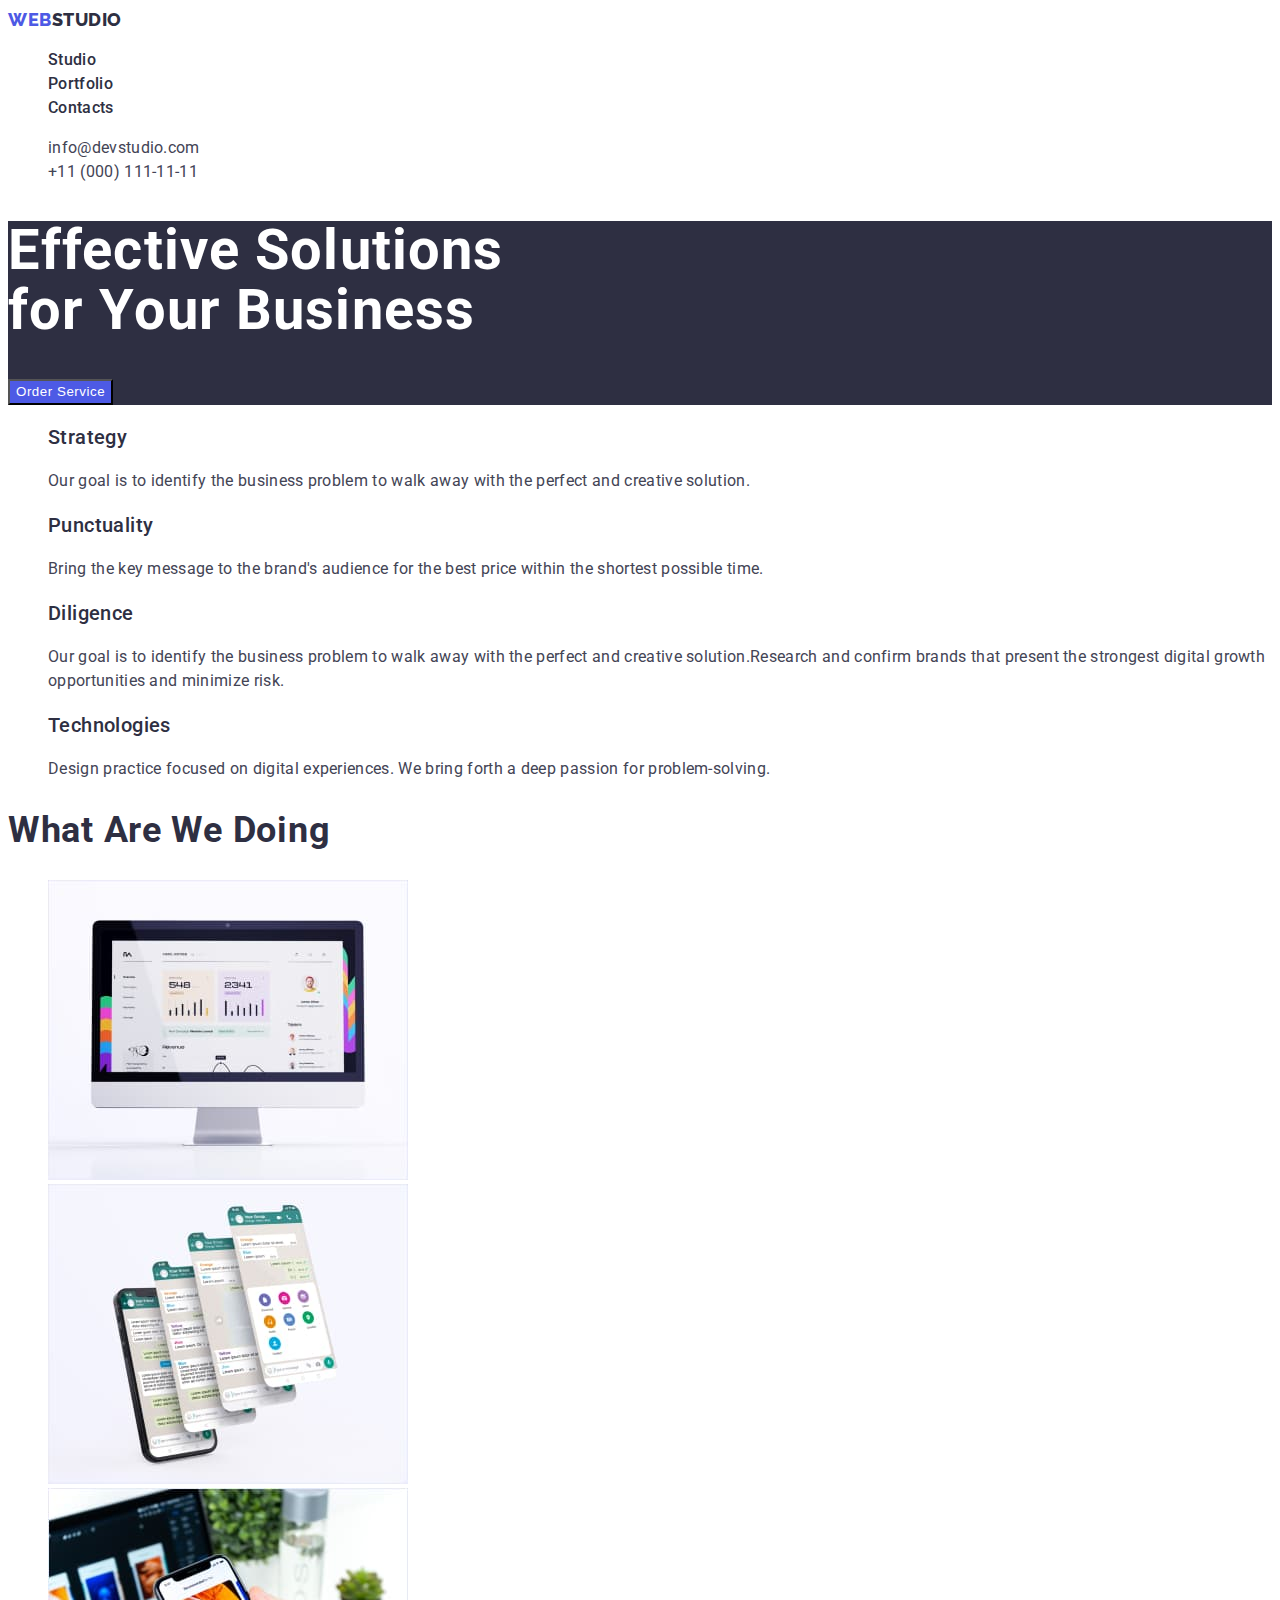
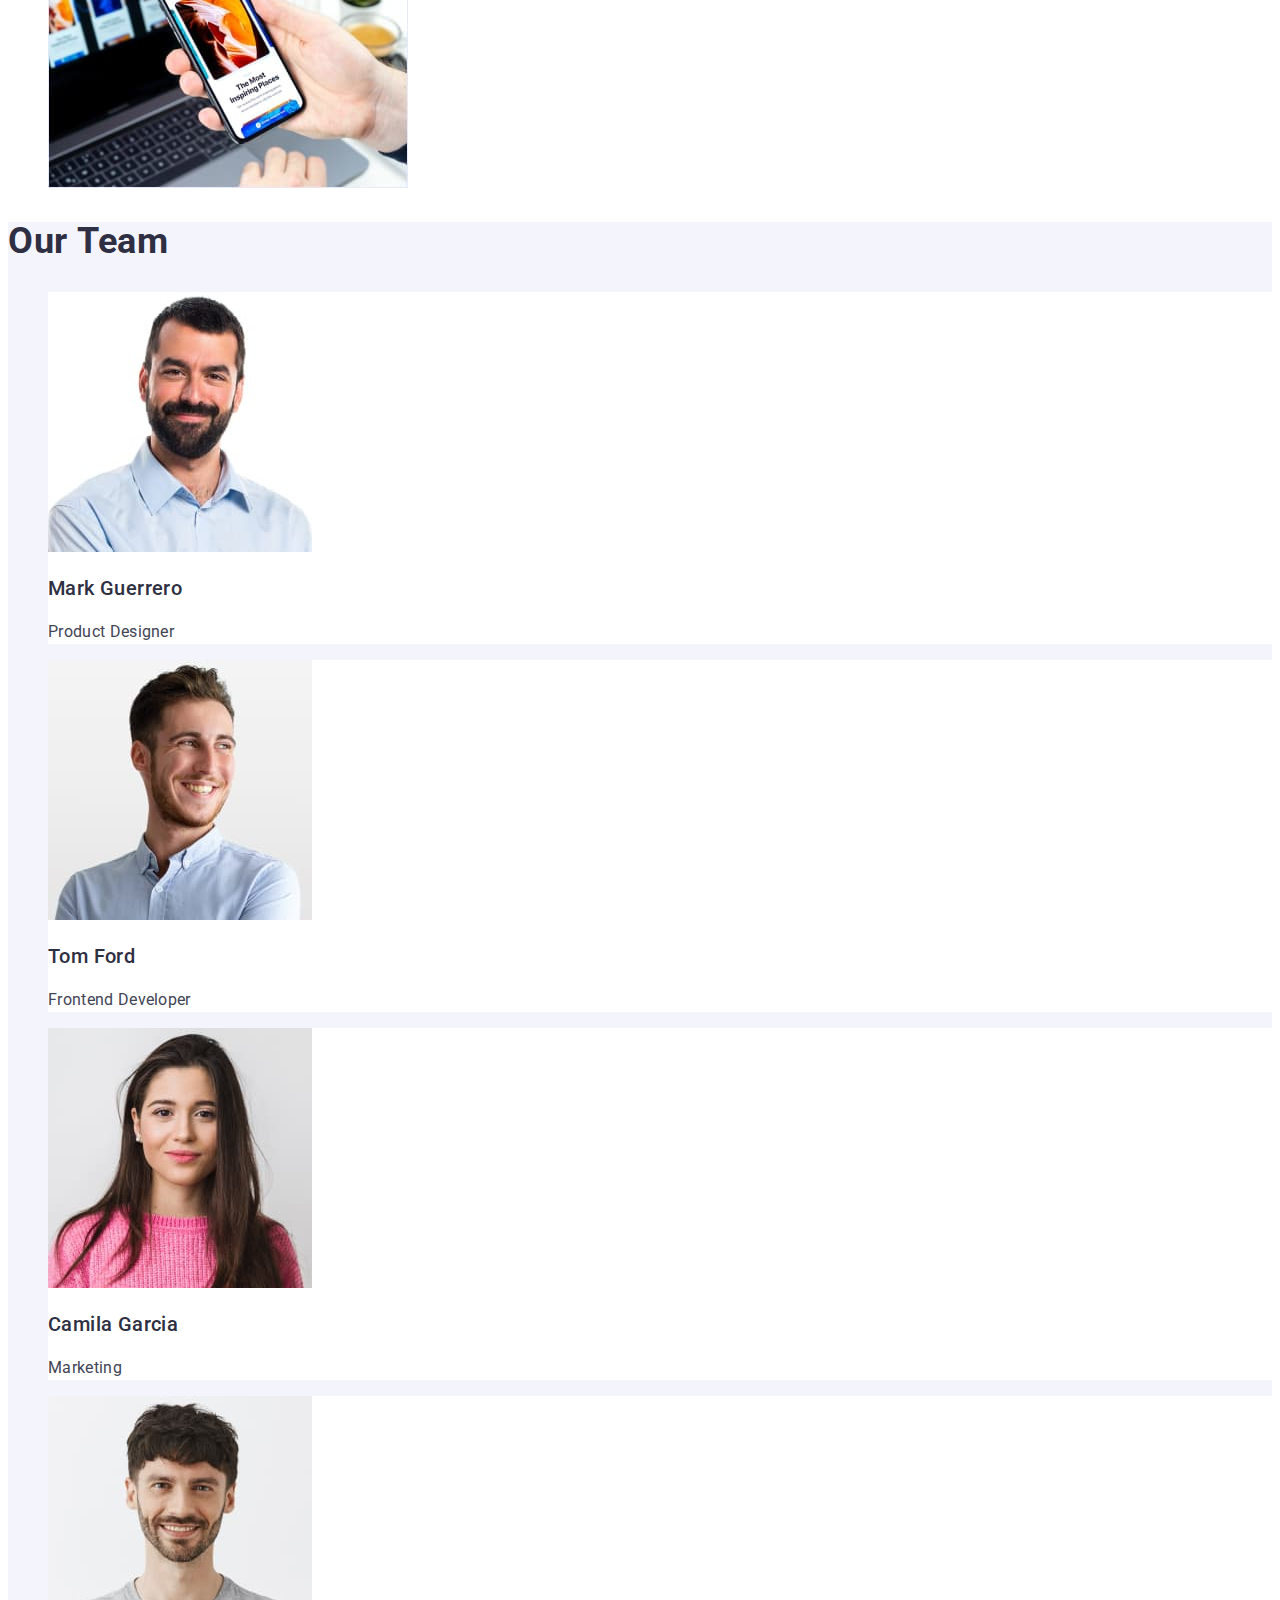
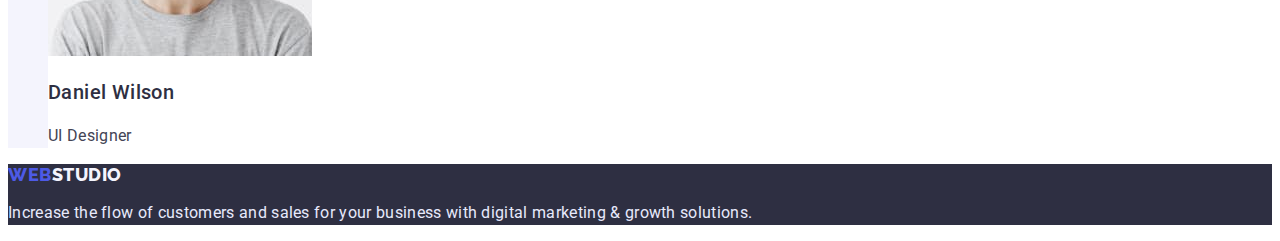
<file: index.html>
<!DOCTYPE html>
<html lang="en">
<head>
    <meta charset="UTF-8">
    <meta http-equiv="X-UA-Compatible" content="IE=edge">
    <meta name="viewport" content="width=device-width, initial-scale=1.0">
    <title>Webstudio</title>
    <link rel="preconnect" href="https://fonts.googleapis.com">
    <link rel="preconnect" href="https://fonts.gstatic.com" crossorigin>
    <link href="https://fonts.googleapis.com/css2?family=Raleway:wght@800&family=Roboto:wght@400;500;700;900&display=swap" rel="stylesheet">
    <link rel="stylesheet" href="./css/styles.css" />
</head>
<body>
    <!-- HEADER -->
    <header class="header">
        <nav class="header-nav">
            <a class="header-logo link" href="./index.html">Web<span class="header-logo-span">Studio</span></a>
            <ul class="menu-list">
                <li class="menu-item list"><a class="menu-link link" href="./index.html">Studio</a></li>
                <li class="menu-item list"><a class="menu-link link" href="./portfolio.html">Portfolio</a></li>
                <li class="menu-item list"><a class="menu-link link" href="">Contacts</a></li>
            </ul>
        </nav>
    <!-- CONTACTS -->
        <ul class="header-contacts">
            <li class="contacts-item list"><a class="contacts-link link" href="mailto:info@devstudio.com">info@devstudio.com</a></li>
            <li class="contacts-item list"><a class="contacts-link link" href="tel:+110001111111">+11 (000) 111-11-11</a></li>            
        </ul>
    </header>
    <main>
    <!-- HERO -->
        <section class="hero">
            <h1 class="hero-title">Effective Solutions<br />for Your Business</h1>
            <button class="hero-btn" type="button">Order Service</button>
        </section>
    <!-- FEATURES -->
        <section class="features">
            <h2 class="title-hidden">Features</h2> 
            <ul class="features-list">
                <li class="features-item list">
                    <h3 class="section-subtitle">Strategy</h3>
                    <p class="section-text">Our goal is to identify the business problem to walk away with the perfect and creative solution. </p>
                </li>
                <li class="features-item list">
                    <h3 class="section-subtitle">Punctuality</h3>
                    <p class="section-text">Bring the key message to the brand's audience for the best price within the shortest possible time.</p>
                </li>
                <li class="features-item list">
                    <h3 class="section-subtitle">Diligence</h3>
                    <p class="section-text">Our goal is to identify the business problem to walk away with the perfect and creative solution.Research and confirm brands that present the strongest digital growth opportunities and minimize risk. </p>
                </li>
                <li class="features-item list">
                    <h3 class="section-subtitle">Technologies</h3>
                    <p class="section-text">Design practice focused on digital experiences. We bring forth a deep passion for problem-solving.</p>
                </li>
            </ul>
        </section>
    <!-- EXAMPLES -->
        <section class="examples">
            <h2 class="section-title">What are we doing</h2>
            <ul class="examples-list">
                <li class="examples-item list"><img src="./images/our-work/monitor.jpg" alt="monitor" width="360" height="300"/></li>
                <li class="examples-item list"><img src="./images/our-work/screens.jpg" alt="screens" width="360" height="300" /></li>
                <li class="examples-item list"><img src="./images/our-work/mobile.jpg" alt="mobile" width="360" height="300" /></li>
            </ul>
        </section>
    <!-- OUR TEAM -->
        <section class="team">
            <h2 class="section-title">Our Team</h2>
            <ul class="team-list">
                <li class="team-item list">
                    <img src="./images/our-team/mark-guerrero.jpg" alt="Mark Guerrero" width="264" height="260" />
                    <h3 class="section-subtitle">Mark Guerrero</h3>
                    <p class="section-text">Product Designer</p>
                </li>
                <li class="team-item list">
                    <img src="./images/our-team/tom-ford.jpg" alt="Tom Ford" width="264" height="260" />
                    <h3 class="section-subtitle">Tom Ford</h3>
                    <p class="section-text">Frontend Developer</p>
                </li>
                <li class="team-item list">
                    <img src="./images/our-team/camila-garcia.jpg" alt="Camila Garcia" width="264" height="260" />
                    <h3 class="section-subtitle">Camila Garcia</h3>
                    <p class="section-text">Marketing</p>
                </li>
                <li class="team-item list">
                    <img src="./images/our-team/daniel-wilson.jpg" alt="Daniel Wilson" width="264" height="260" />
                    <h3 class="section-subtitle">Daniel Wilson</h3>
                    <p class="section-text">UI Designer</p>
                </li>
            </ul>
        </section>
    </main>
    <!-- FOOTER -->
    <footer class="footer">
        <a class="footer-logo link" href="./index.html">Web<span class="footer-logo-span">Studio</span></a>
        <p class="footer-text section-text">Increase the flow of customers and sales for your business with digital marketing & growth solutions.</p>
    </footer>
</body>
</html>
</file>
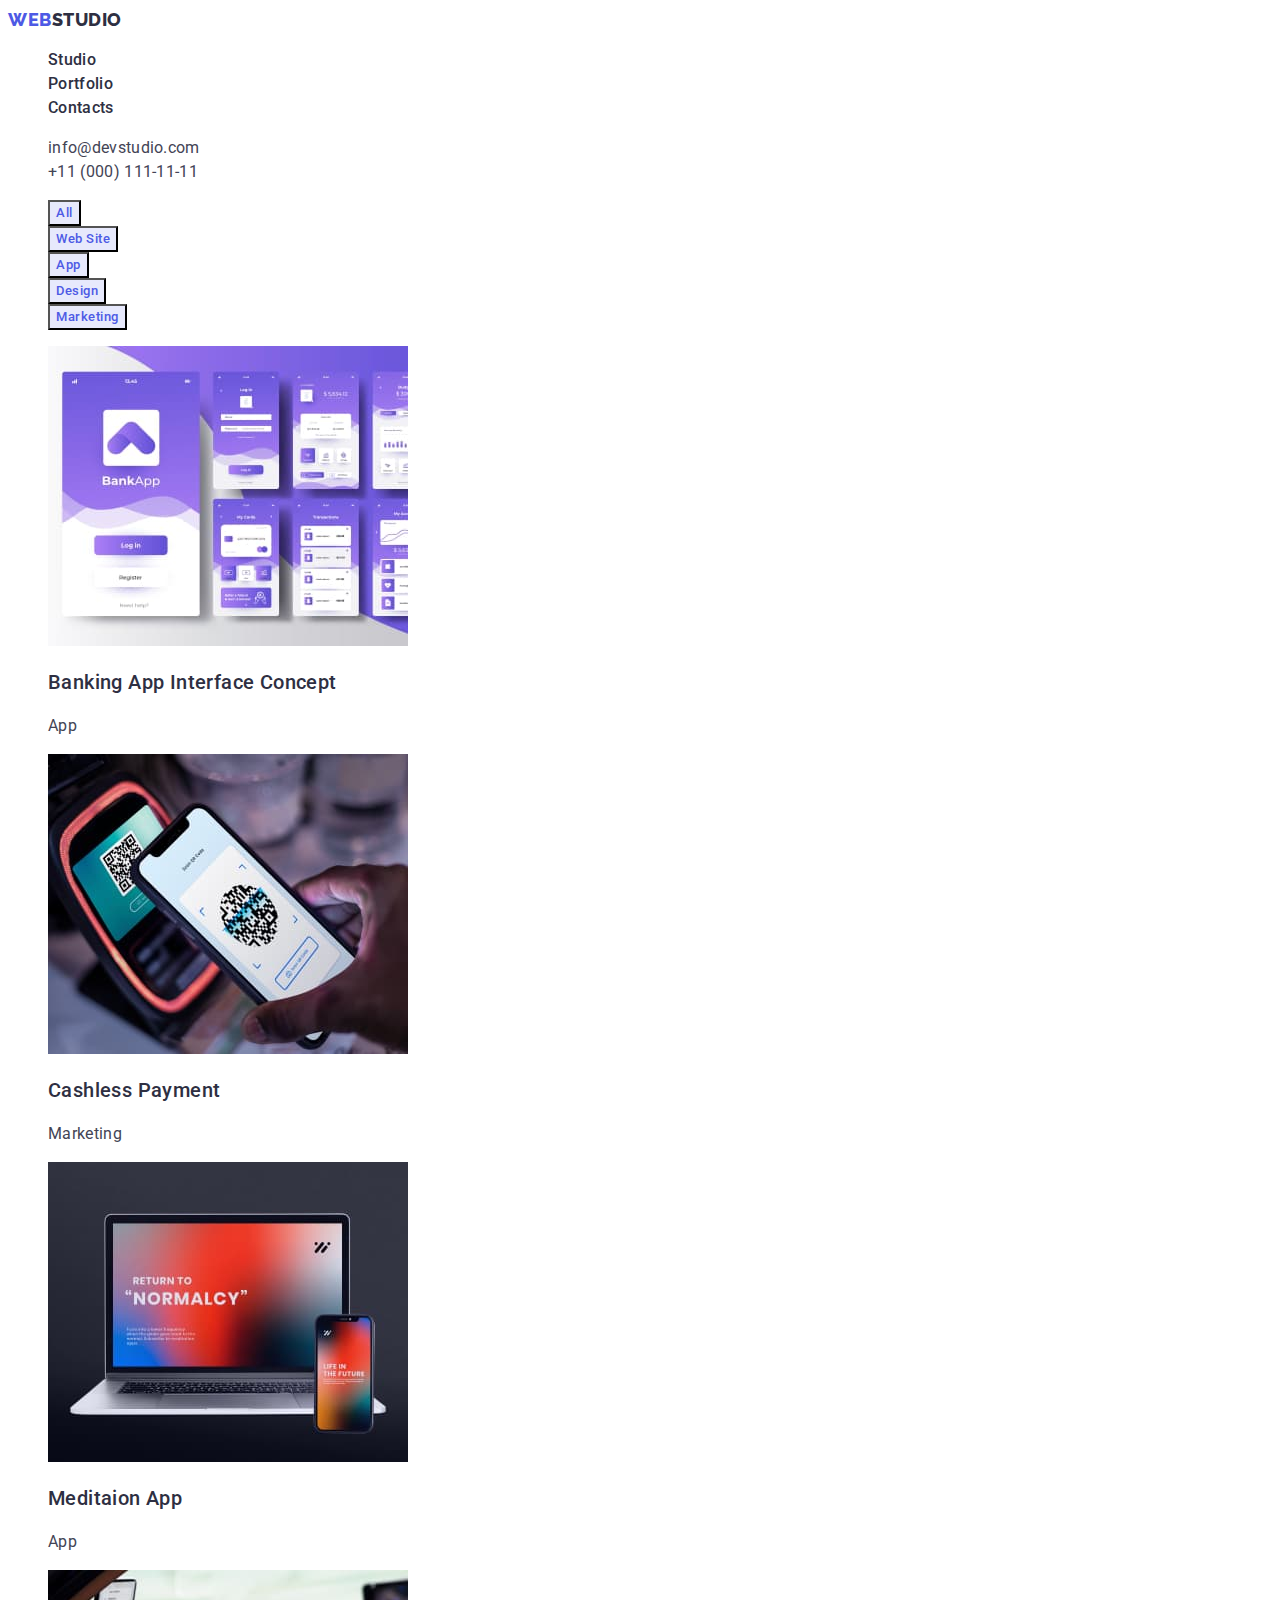
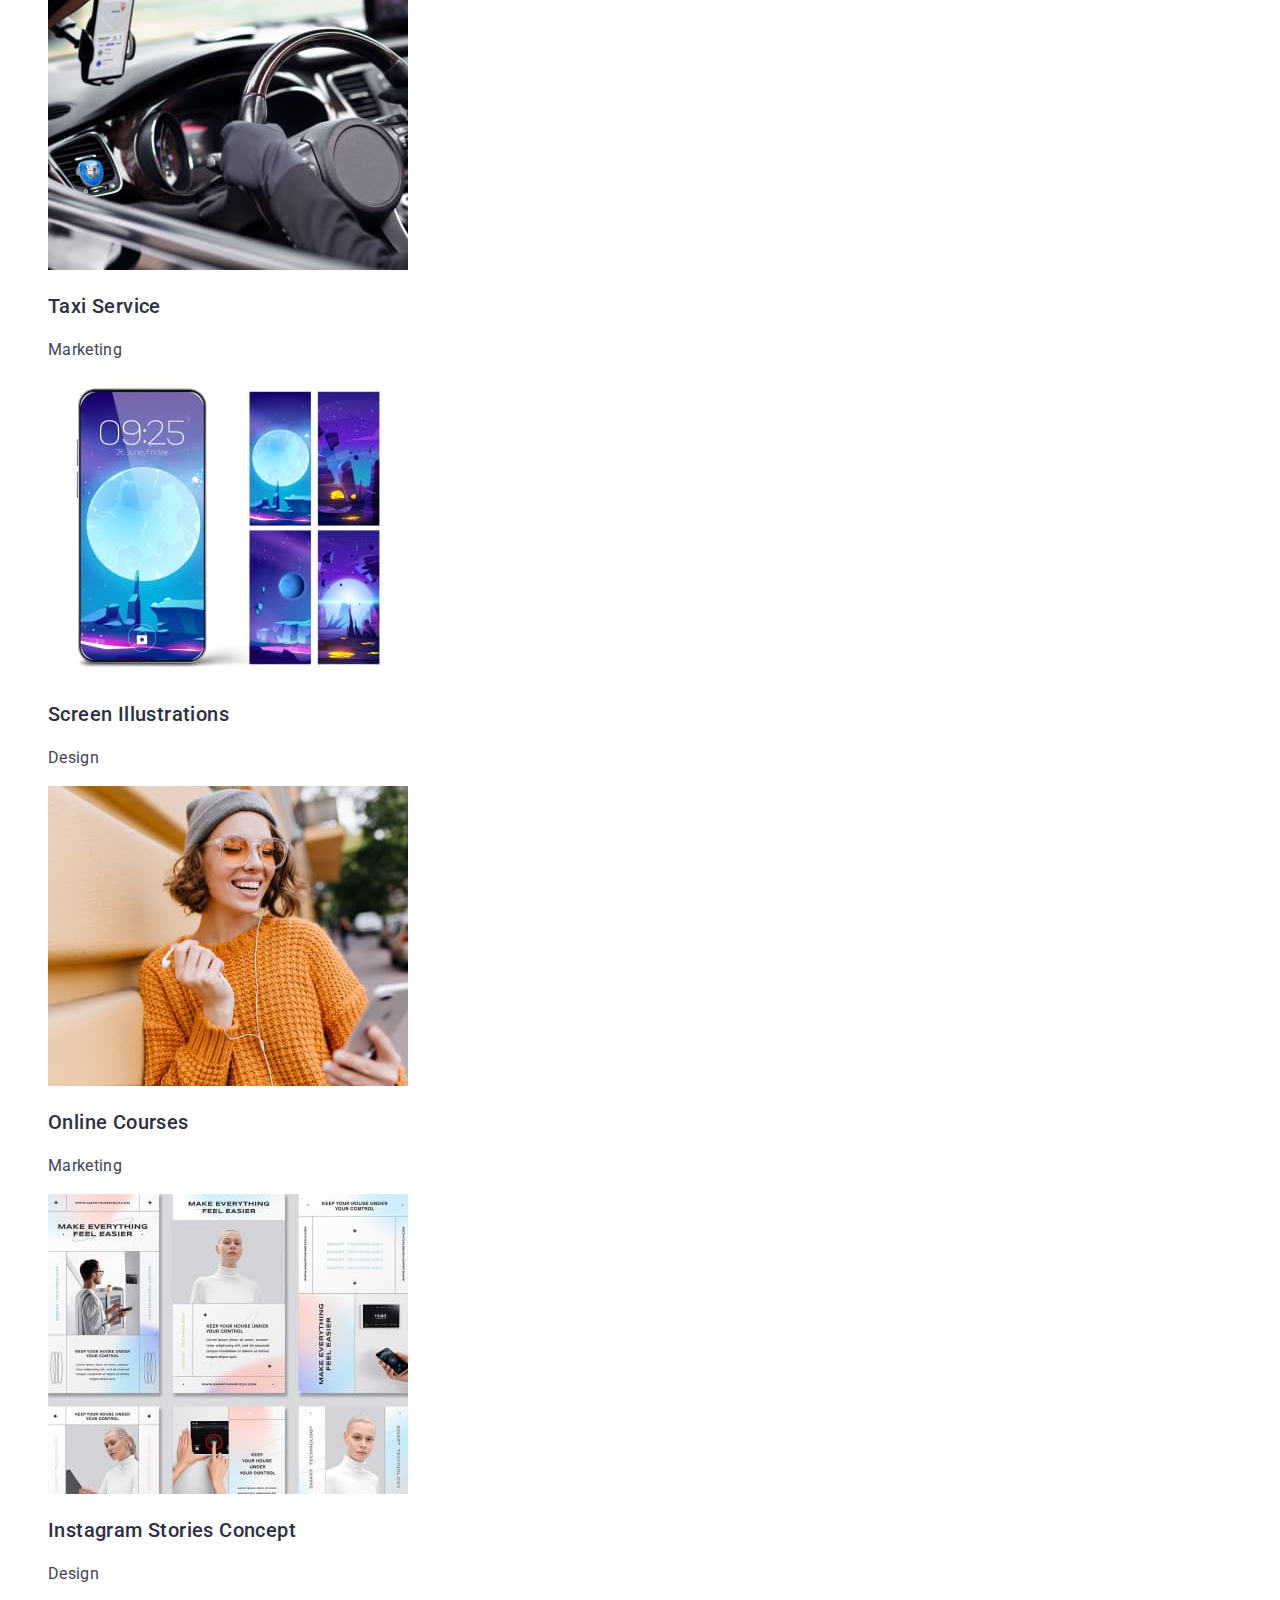
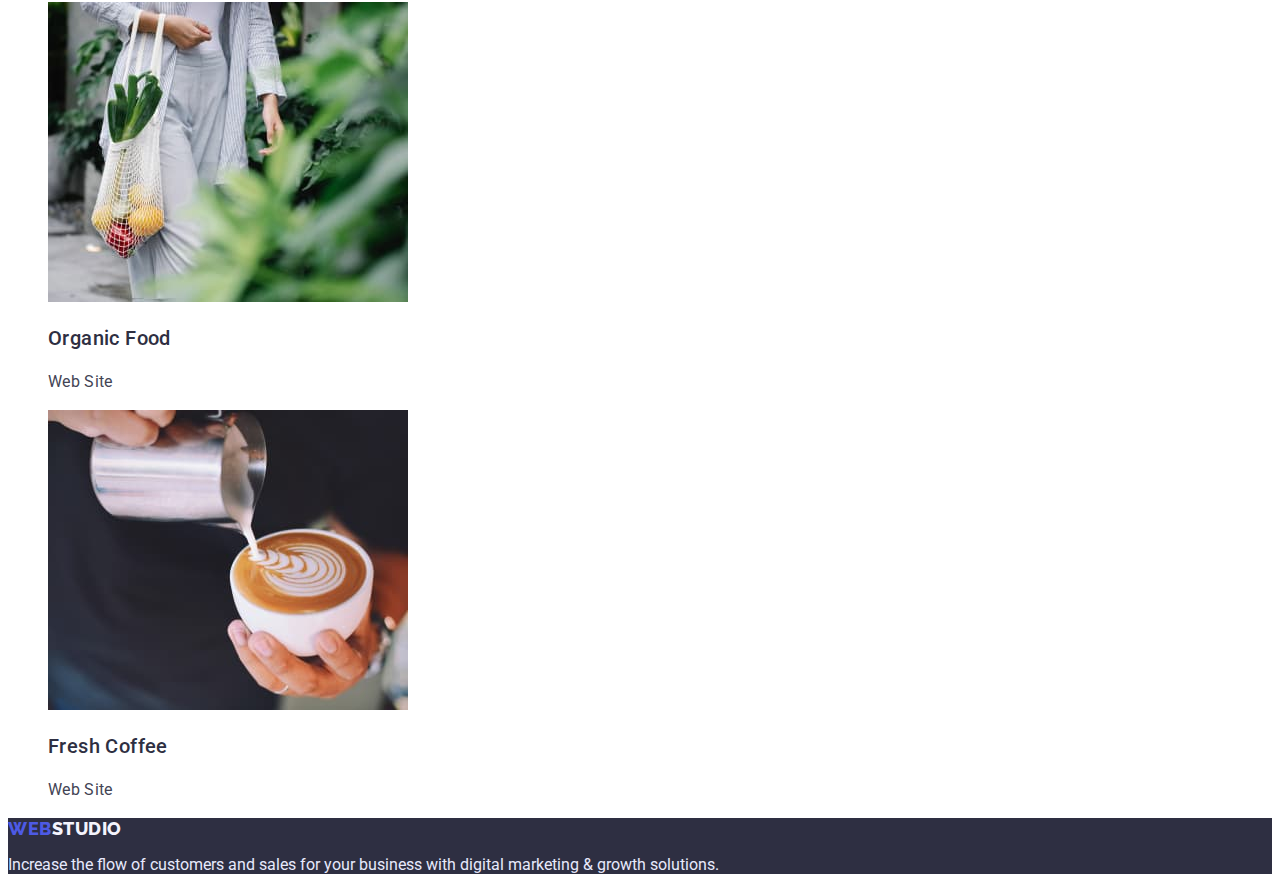
<file: portfolio.html>
<!DOCTYPE html>
<html lang="en">
<head>
    <meta charset="UTF-8">
    <meta http-equiv="X-UA-Compatible" content="IE=edge">
    <meta name="viewport" content="width=device-width, initial-scale=1.0">
    <title>Webstudio</title>
    <link rel="preconnect" href="https://fonts.googleapis.com">
    <link rel="preconnect" href="https://fonts.gstatic.com" crossorigin>
    <link href="https://fonts.googleapis.com/css2?family=Raleway:wght@800&family=Roboto:wght@400;500;700;900&display=swap" rel="stylesheet">
    <link rel="stylesheet" href="./css/styles.css" />
</head>
<body>
   <!-- HEADER -->
   <header class="header">
    <nav class="header-nav">
        <a class="header-logo link" href="./index.html">Web<span class="header-logo-span">Studio</span></a>
        <ul class="menu-list">
            <li class="menu-item list"><a class="menu-link link" href="./index.html">Studio</a></li>
            <li class="menu-item list"><a class="menu-link link" href="./portfolio.html">Portfolio</a></li>
            <li class="menu-item list"><a class="menu-link link" href="">Contacts</a></li>
        </ul>
    </nav>
<!-- CONTACTS -->
    <ul class="header-contacts">
        <li class="contacts-item list"><a class="contacts-link link" href="mailto:info@devstudio.com">info@devstudio.com</a></li>
        <li class="contacts-item list"><a class="contacts-link link" href="tel:+110001111111">+11 (000) 111-11-11</a></li>            
    </ul>
</header>
    <main>
        <section class="filter">
            <h1 class="title-hidden">Portfolio</h1>
    <!-- FILTER -->
                <ul class="filter-list">
                    <li class="filter-item list"><button class="filter-btn" type="button">All</button></li>
                    <li class="filter-item list"><button class="filter-btn" type="button">Web Site</button></li>
                    <li class="filter-item list"><button class="filter-btn" type="button">App</button></li>
                    <li class="filter-item list"><button class="filter-btn" type="button">Design</button></li>
                    <li class="filter-item list"><button class="filter-btn" type="button">Marketing</button></li>
                </ul>
    <!-- SECTION -->
                <ul class="section-list">
                    <li class="section-item list">
                        <img src="./images/portfolio/1.jpg" alt="banking-app" width="360" height="300" />
                        <h3 class="section-subtitle">Banking App Interface Concept</h3>
                        <p class="section-text">App</p>
                    </li>
                    <li class="section-item list">
                        <img src="./images/portfolio/2.jpg" alt="mobile-pay" width="360" height="300" />
                        <h3 class="section-subtitle">Cashless Payment</h3>
                        <p class="section-text">Marketing</p>
                    </li>
                    <li class="section-item list">
                        <img src="./images/portfolio/3.jpg" alt="mediation-app" width="360" height="300" />
                        <h3 class="section-subtitle">Meditaion App</h3>
                        <p class="section-text">App</p>
                    </li>
                    <li class="section-item list">
                        <img src="./images/portfolio/4.jpg" alt="driver" width="360" height="300" />
                        <h3 class="section-subtitle">Taxi Service</h3>
                        <p class="section-text">Marketing</p>
                    </li>
                    <li class="section-item list">
                        <img src="./images/portfolio/5.jpg" alt="wallpaper" width="360" height="300" />
                        <h3 class="section-subtitle">Screen Illustrations</h3>
                        <p class="section-text">Design</p>
                    </li>
                    <li class="section-item list">
                        <img src="./images/portfolio/6.jpg" alt="woman wit phone" width="360" height="300" />
                        <h3 class="section-subtitle">Online Courses</h3>
                        <p class="section-text">Marketing</p>
                    </li>
                    <li class="section-item list">
                        <img src="./images/portfolio/7.jpg" alt="collage" width="360" height="300" />
                        <h3 class="section-subtitle">Instagram Stories Concept</h3>
                        <p class="section-text">Design</p>
                    </li>
                    <li class="section-item list">
                        <img src="./images/portfolio/8.jpg" alt="woman with bag" width="360" height="300" />
                        <h3 class="section-subtitle">Organic Food</h3>
                        <p class="section-text">Web Site</p>
                    </li>
                    <li class="section-item list">
                        <img src="./images/portfolio/9.jpg" alt="coffee" width="360" height="300" />
                        <h3 class="section-subtitle">Fresh Coffee</h3>
                        <p class="section-text">Web Site</p>
                    </li>
                </ul>
        </section>
    </main>
     <!-- FOOTER -->
     <footer class="footer">
        <a class="footer-logo link" href="./index.html">Web<span class="footer-logo-span">Studio</span></a>
        <p class="footer-text text">Increase the flow of customers and sales for your business with digital marketing & growth solutions.</p>
    </footer>
</body>
</html>
</file>
<file: css/styles.css>
:root {
--primary-color: #FFFFFF;
--secondary-color: #2E2F42;
--primary-font: 'Roboto', sans-serif;
--secondary-font: 'Raleway', sans-serif;
--primary-accent-color: #E7E9FC;
--secondary-accent-color: #4D5AE5;
--active-color: #404BBF;
--paragraph-color: #434455;
--light-bgc: #F4F4FD;
}

.list {
    list-style: none;
}

.link {
    text-decoration: none;
}

body{
    background-color: var(--primary-color);
    font-family: var(--primary-font);
    font-size: 16px;
}

/* ==========COMPONENTS========== */

.section-title {
    font-size: 36px;
    line-height: 1.11;
    letter-spacing: 0.02em;
    text-transform: capitalize;
    color: var(--secondary-color);
}

.section-subtitle {
    font-weight: 500;
    font-size: 20px;
    line-height: 1.2;
    letter-spacing: 0.02em;
    color: var(--secondary-color);
}

.section-text {
    line-height: 1.5;
    letter-spacing: 0.02em;
    color: var(--paragraph-color);
}

/* ==========HEADER========== */

.header {

}

.header-logo {
    font-family: var(--secondary-font);
    font-weight: 800;
    font-size: 18px;
    line-height: 1.33;
    letter-spacing: 0.03em;
    text-transform: uppercase; 
    color: var(--secondary-accent-color);
}

.header-logo-span {
    color: var(--secondary-color);
}

.menu-link {
    font-weight: 500;
    line-height: 1.5;
    letter-spacing: 0.02em;
    color: var(--secondary-color);
}

.menu-link:hover,
.menu-link:active,
.menu-link:focus {
    color: var(--secondary-accent-color);
}

/* ==========CONTACTS========== */

.contacts-link {
    line-height: 1.5;
    letter-spacing: 0.02em;
    color: var(--paragraph-color);
}

.contacts-link:hover,
.contacts-link:active,
.contacts-link:focus {
    color: var(--secondary-accent-color);
}

/* ==========HERO========== */

.hero {
    background-color: var(--secondary-color);
}

.hero-title {
    font-size: 56px;
    line-height: 1.07;
    letter-spacing: 0.02em;
    color: var(--primary-color);
}

.hero-btn {
    font-weight: 500;
    line-height: 1.5;
    letter-spacing: 0.04em;
    color: var(--primary-color);
    cursor: pointer;
    background-color: var(--secondary-accent-color);
}

.hero-btn:hover,
.hero-btn:active,
.hero-btn:focus {
    background-color: var(--active-color);
}

/* ========== FEATURES ========== */

.title-hidden {
    position: absolute;
    width: 1px;
    height: 1px;
    margin: -1px;
    border: 0;
    padding: 0;
    white-space: nowrap;
    clip-path: inset(100%);
    clip: rect(0 0 0 0);
    overflow: hidden;
  }

/* ========== EXAMPLES ========== */


/* ========== OUR TEAM ========== */

.team {
    background-color: var(--light-bgc);
}

.team-item {
   background-color: var(--primary-color);
}

/* ========== FOOTER========== */

.footer {
    background-color: var(--secondary-color);
}

.footer-logo {
    font-family: var(--secondary-font);
    font-weight: 800;
    font-size: 18px;
    line-height: 1.17;
    letter-spacing: 0.03em;
    text-transform: uppercase;
    color: var(--secondary-accent-color);
}

.footer-logo-span {
    color: var(--light-bgc);
}

.footer-text {
    color: var(--primary-accent-color);
}

/* ========== FILTER========== */

.filter-btn {
    font-family: var(--primary-font);
    font-weight: 500;
    line-height: 1.5;
    letter-spacing: 0.04em;
    background-color: var(--primary-accent-color);
    color: var(--secondary-accent-color);
    cursor: pointer;
}

.filter-btn:hover,
.filter-btn:active,
.filter-btn:focus {
    background-color: var(--active-color);
    color: var(--primary-color);
}

/* ========== SECTION ========== */
</file>
